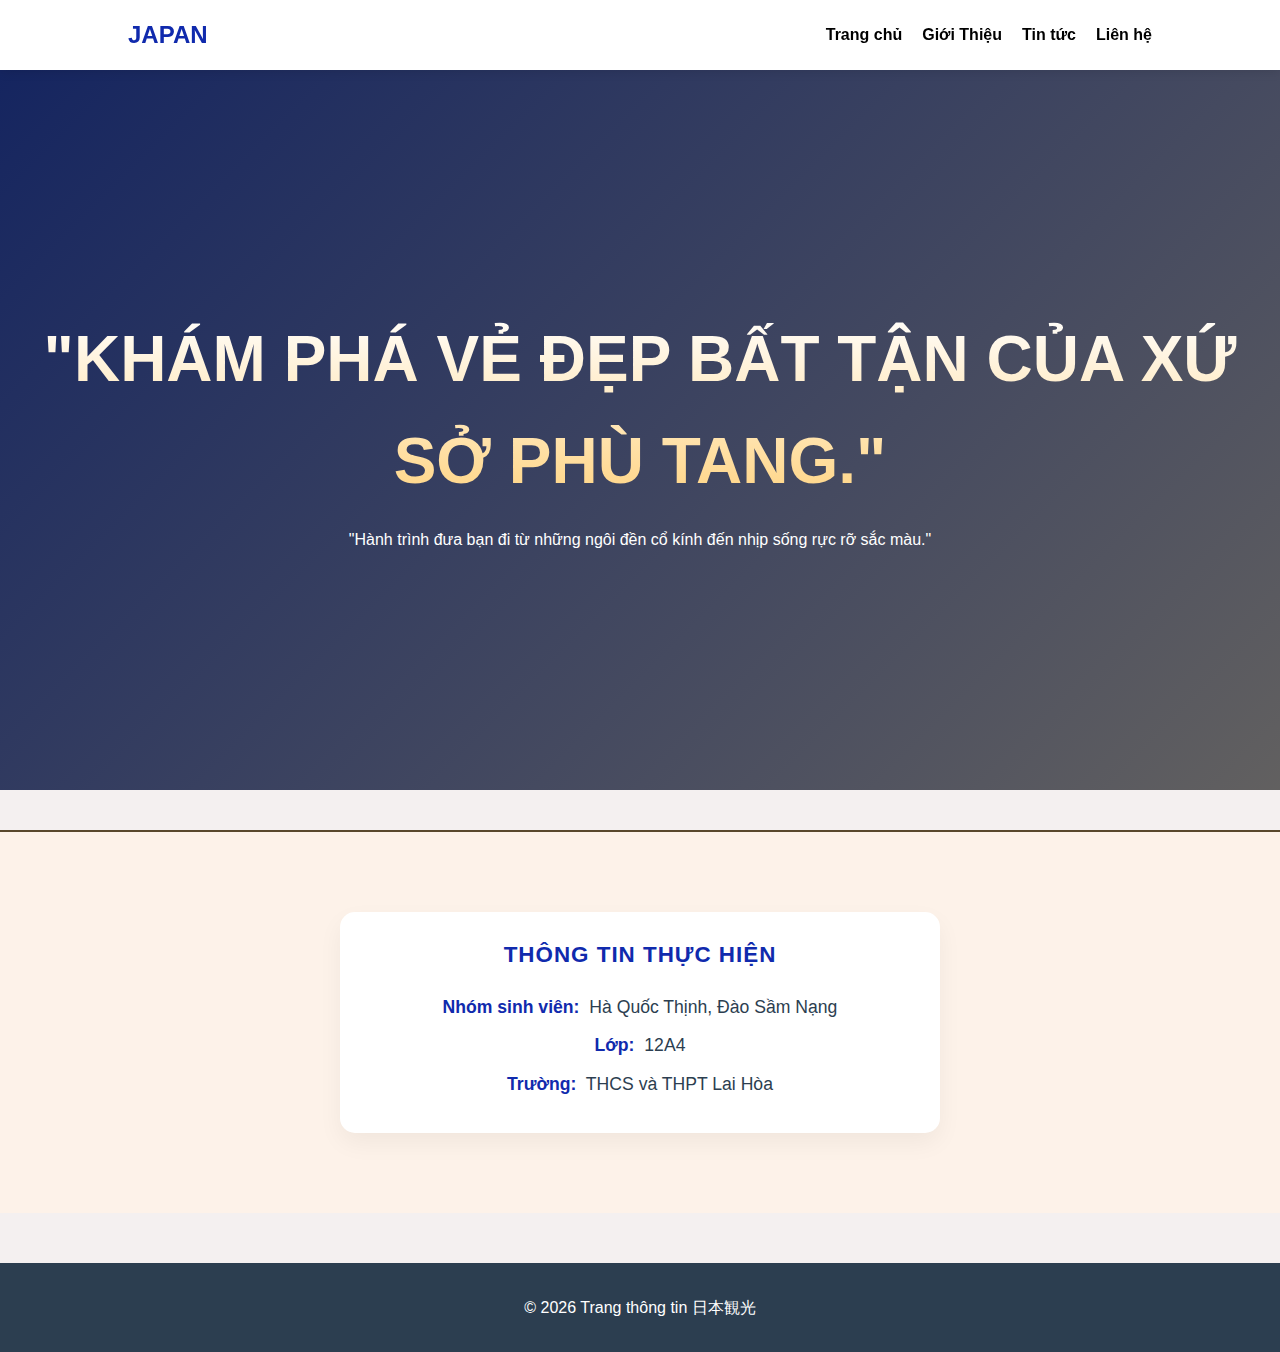
<file: hotline.html>
<!DOCTYPE html>
<html lang="vi">
<head>
    <meta charset="UTF-8">
    <meta name="viewport" content="width=device-width, initial-scale=1.0">
    <title>日本観光</title>
    <link rel="stylesheet" href="style.css">
</head>
<body>
    <header>
        <nav>
            <div class="logo">Japan</div>
            <ul>
                <li><a href='index.html'>Trang chủ</a></li>
                <li><a href='woad.html'>Giới Thiệu</a></li>
                <li><a href='dulich.html'>Tin tức</a></li>
               <li><a href='hotline.html'>Liên hệ</a></li>
            </ul>
        </nav>
    </header>
    <section class="hero">
        <div class="hero-content">
            <h1>​"Khám phá vẻ đẹp bất tận của Xứ sở Phù Tang."</h1>
            <p>"Hành trình đưa bạn đi từ những ngôi đền cổ kính đến nhịp sống rực rỡ sắc màu."</p>
        </div>
    </section>
  <!-- Phần thông tin thành viên nhóm -->
    <section class="group-section">
        <div class="container">
            <div class="group-card">
                <h3>Thông Tin Thực Hiện</h3>
                <div class="group-content">
                    <p><span>Nhóm sinh viên:</span> Hà Quốc Thịnh, Đào Sầm Nạng</p>
                    <p><span>Lớp:</span> 12A4</p>
                    <p><span>Trường:</span> THCS và THPT Lai Hòa</p>
                </div>
            </div>
        </div>
    </section>

    <footer>
        <p>&copy; 2026 Trang thông tin 日本観光</p>
    </footer>
</body>
</html>
</file>
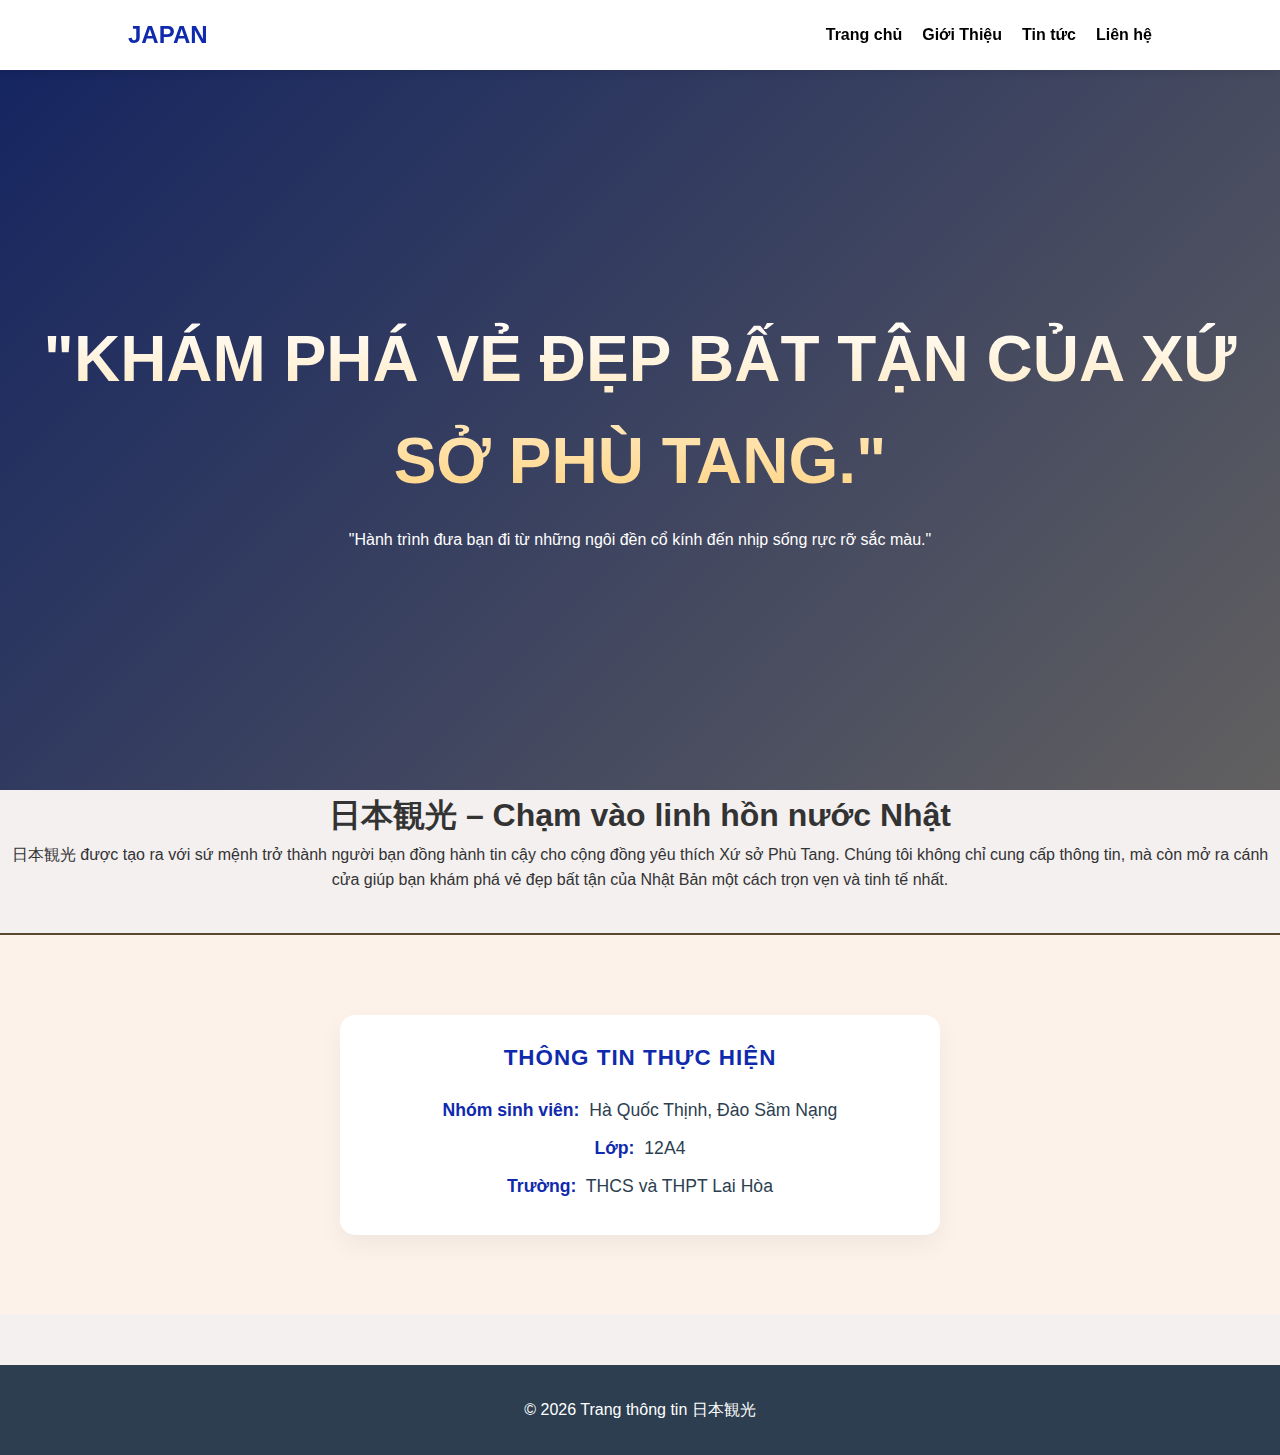
<file: woad.html>
<!DOCTYPE html>
<html lang="vi">
<head>
    <meta charset="UTF-8">
    <meta name="viewport" content="width=device-width, initial-scale=1.0">
    <title>日本観光</title>
    <link rel="stylesheet" href="style.css">
</head>
<body>
    <header>
        <nav>
            <div class="logo">Japan</div>
            <ul>
                <li><a href='index.html'>Trang chủ</a></li>
                <li><a href='woad.html'>Giới Thiệu</a></li>
                <li><a href='dulich.html'>Tin tức</a></li>
               <li><a href='hotline.html'>Liên hệ</a></li>
            </ul>
        </nav>
    </header>
    <section class="hero">
        <div class="hero-content">
            <h1>​"Khám phá vẻ đẹp bất tận của Xứ sở Phù Tang."</h1>
            <p>"Hành trình đưa bạn đi từ những ngôi đền cổ kính đến nhịp sống rực rỡ sắc màu."</p>
        </div>
    </section>
      <center><h1>日本観光 – Chạm vào linh hồn nước Nhật</h1>
    <p>日本観光 được tạo ra với sứ mệnh trở thành người bạn đồng hành tin cậy cho cộng đồng yêu thích Xứ sở Phù Tang. Chúng tôi không chỉ cung cấp thông tin, mà còn mở ra cánh cửa giúp bạn khám phá vẻ đẹp bất tận của Nhật Bản một cách trọn vẹn và tinh tế nhất.</p>       
    
  <!-- Phần thông tin thành viên nhóm -->
    <section class="group-section">
        <div class="container">
            <div class="group-card">
                <h3>Thông Tin Thực Hiện</h3>
                <div class="group-content">
                    <p><span>Nhóm sinh viên:</span> Hà Quốc Thịnh, Đào Sầm Nạng</p>
                    <p><span>Lớp:</span> 12A4</p>
                    <p><span>Trường:</span> THCS và THPT Lai Hòa</p>
                </div>
            </div>
        </div>
    </section>
    <footer>
        <p>&copy; 2026 Trang thông tin 日本観光</p>
    </footer>
</body>
</html>
</file>
<file: style.css>
/* Khai báo biến màu sắc */
:root {
    --primary-color: #102aad; /* Màu cam chùa chiền */
    --secondary-color: #59482c;
    --dark-color: #2c3e50;
    --light-color: #ecf0f1;
    --text-color: #333;
}

* {
    margin: 0;
    padding: 0;
    box-sizing: border-box;
}

body {
    font-family: 'Segoe UI', Tahoma, Geneva, Verdana, sans-serif;
    line-height: 1.6;
    color: var(--text-color);
    background-color: #f4f0f0}

/* --- DÒNG THÔNG BÁO (DISCLAIMER) --- */
.disclaimer {
    background-color: #fff3cd; /* Màu vàng nhạt cảnh báo */
    color: #042486; /* Màu chữ nâu đậm */
    text-align: center;
    padding: 8px 20px;
    font-size: 0.85rem; /* Cỡ chữ nhỏ gọn */
    font-weight: 500;
    border-bottom: 1px solid #ffeeba;
    font-style: italic;
}

/* Đảm bảo chữ hiển thị tốt trên điện thoại */
@media (max-width: 600px) {
    .disclaimer {
        font-size: 0.75rem;
        padding: 5px 10px;
    }
}

/* Header & Navigation */
header {
    background: #fff;
    box-shadow: 0 2px 10px rgba(0,0,0,0.1);
    position: sticky;
    top: 0;
    z-index: 1000;
}

nav {
    display: flex;
    justify-content: space-between;
    align-items: center;
    padding: 1rem 10%;
}

.logo {
    font-size: 1.5rem;
    font-weight: bold;
    color: var(--primary-color);
    text-transform: uppercase;
}

nav ul {
    display: flex;
    list-style: none;
}

nav ul li {
    margin-left: 20px;
}

nav ul li a {
    text-decoration: none;
    color: var(--dark-color);
    font-weight: 600;
    transition: 0.3s;
}

nav ul li a:hover {
    color: var(--primary-color);
}

/* Hero Section */
.hero {
    height: 80vh;
    /* Gradient từ màu cam tối sang đen phủ lên ảnh */
    background: linear-gradient(135deg, #152560 0%, rgba(0, 0, 0, 0.6) 100%),
                url('https://images.pexels.com/photos/2187661/pexels-photo-2187661.jpeg') no-repeat center center/cover;
    display: flex;
    align-items: center;
    justify-content: center;
    color: #fff;
}

.hero-content {
    text-align: center;
    padding: 20px;
}

.hero-content h1 {
    font-size: 4rem;
    font-weight: 900;
    text-transform: uppercase;
    background: linear-gradient(to bottom, #fff, #ffd27d);
    -webkit-background-clip: text;
    -webkit-text-fill-color: transparent; /* Chữ có màu gradient */
    margin-bottom: 15px;
}

/* Content Container */
.container {
    max-width: 1100px;
    margin: 40px auto;
    padding: 0 20px;
}

h2.section-title {
    text-align: center;
    margin-bottom: 30px;
    color: var(--primary-color);
    position: relative;
    padding-bottom: 10px;
}

h2.section-title::after {
    content: '';
    width: 80px;
    height: 3px;
    background: var(--secondary-color);
    position: absolute;
    bottom: 0;
    left: 50%;
    transform: translateX(-50%);
}

/* Grid System */
.grid {
    display: grid;
    grid-template-columns: repeat(auto-fit, minmax(300px, 1fr));
    gap: 20px;
}

.card {
    background: #fff;
    padding: 20px;
    border-radius: 8px;
    box-shadow: 0 4px 6px rgba(0,0,0,0.1);
    transition: 0.3s;
}

.card:hover {
    transform: translateY(-5px);
}

.card img {
    width: 100%;
    height: 200px;
    object-fit: cover;
    border-radius: 5px;
}

/* --- PHẦN THÔNG TIN NHÓM --- */
.group-section {
    background-color: #fdf2e9; /* Màu nền cam nhạt rất nhẹ */
    padding: 40px 0;
    margin-top: 40px;
    border-top: 2px solid var(--secondary-color);
}

.group-card {
    background: #fff;
    max-width: 600px;
    margin: 0 auto;
    padding: 25px;
    border-radius: 15px;
    box-shadow: 0 10px 25px rgba(0,0,0,0.05);
    text-align: center;
}

.group-card h3 {
    color: var(--primary-color);
    margin-bottom: 20px;
    text-transform: uppercase;
    font-size: 1.4rem;
    letter-spacing: 1px;
}

.group-content p {
    margin: 10px 0;
    font-size: 1.1rem;
    color: var(--dark-color);
}

.group-content span {
    font-weight: bold;
    color: var(--primary-color);
    margin-right: 5px;
}

/* Hiệu ứng hover cho khung nhóm */
.group-card:hover {
    transform: scale(1.02);
    transition: 0.3s ease;
}

/* Tinh chỉnh Responsive cho mobile */
@media (max-width: 600px) {
    .group-section {
        padding: 30px 20px;
    }
    .group-card {
        padding: 20px;
    }
}

/* Tùy chỉnh responsive cho tablet/mobile */
@media (max-width: 768px) {
    .team-grid {
        grid-template-columns: 1fr; /* Xếp dọc trên điện thoại */
        padding: 0 20px;
    }
}

/* --- TRANG GÓP Ý --- */
.contact-wrapper {
    display: grid;
    grid-template-columns: 1fr 2fr; /* Chia 2 cột: Thông tin và Form */
    gap: 40px;
    background: #fff;
    padding: 30px;
    border-radius: 15px;
    box-shadow: 0 10px 30px rgba(0,0,0,0.05);
}

.contact-info h3 {
    color: var(--primary-color);
    margin-bottom: 20px;
}

.info-item {
    margin-top: 15px;
    padding-bottom: 10px;
    border-bottom: 1px dashed #ddd;
}

.form-group {
    margin-bottom: 20px;
}

.form-group label {
    display: block;
    margin-bottom: 8px;
    font-weight: 600;
    color: var(--dark-color);
}

.form-group input,
.form-group textarea,
.form-group select {
    width: 100%;
    padding: 12px;
    border: 1px solid #ddd;
    border-radius: 8px;
    font-size: 1rem;
    font-family: inherit;
    outline: none;
    transition: 0.3s;
}

.form-group input:focus,
.form-group textarea:focus {
    border-color: var(--primary-color);
    box-shadow: 0 0 5px rgba(211, 84, 0, 0.2);
}

.btn-send {
    background-color: var(--primary-color);
    color: white;
    padding: 12px 30px;
    border: none;
    border-radius: 8px;
    font-size: 1rem;
    font-weight: bold;
    cursor: pointer;
    transition: 0.3s;
}

.btn-send:hover {
    background-color: #a04000;
    transform: translateY(-2px);
}

/* Responsive cho Form */
@media (max-width: 850px) {
    .contact-wrapper {
        grid-template-columns: 1fr; /* Chuyển thành 1 cột trên điện thoại */
    }
}

/* Footer */
footer {
    background: var(--dark-color);
    color: #fff;
    text-align: center;
    padding: 2rem 0;
    margin-top: 50px;
}
@media (max-width: 768px) {
    nav {
        flex-direction: column;
    }
    nav ul {
        margin-top: 15px;
    }
    .hero-content h1 {
        font-size: 2rem;
    }
}
a {
    color: black !important;      
    text-decoration: none;        
}
a:visited {
    color: black;
}
a:hover {
    color: #333;                  
    text-decoration: underline; 
}
</file>
